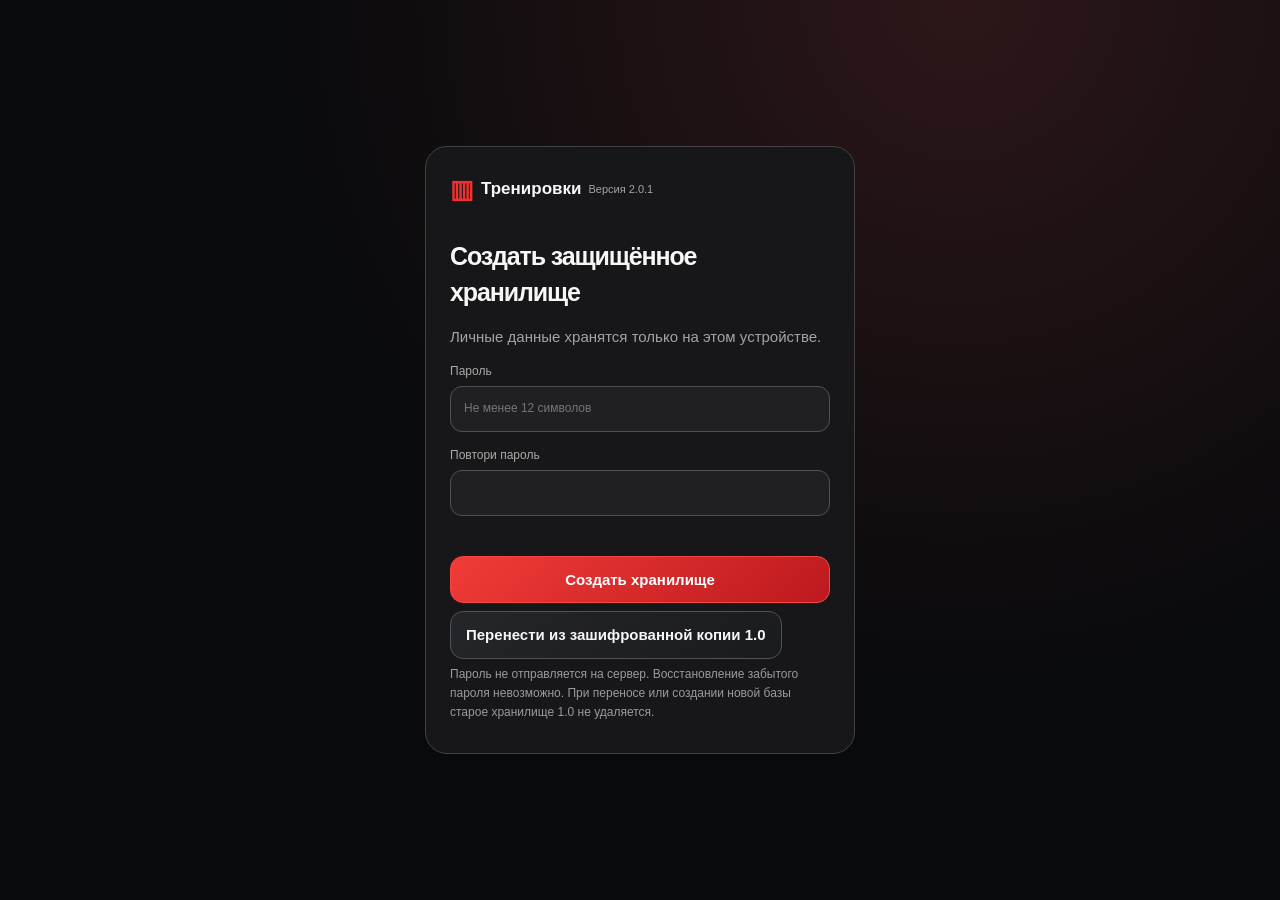
<file: index.html>
<!DOCTYPE html><html lang="ru"><head>
<meta charset="utf-8"><meta name="viewport" content="width=device-width,initial-scale=1,viewport-fit=cover"><meta name="theme-color" content="#090a0c"><meta name="color-scheme" content="dark">
<meta name="description" content="Локальный зашифрованный дневник тренировок"><title>Тренировки 2.0</title>
<link rel="apple-touch-icon" href="./assets/icon-180.png"><link rel="manifest" href="./manifest.webmanifest"><link rel="icon" type="image/svg+xml" href="./assets/icon.svg"><link rel="stylesheet" href="./style.css"></head>
<body>
<div id="auth" class="auth-screen"><section class="auth-card"><div class="brand"><span class="brand-icon">▥</span> Тренировки <small>Версия 2.0.1</small></div><h1 id="auth-title">Защищённый дневник</h1><p id="auth-desc" class="muted">Личные данные хранятся только на устройстве в зашифрованном виде.</p><form id="auth-form"><label>Пароль<input id="auth-pass" type="password" autocomplete="current-password" minlength="12" required placeholder="Не менее 12 символов"></label><label id="auth-confirm-wrap" hidden>Повтори пароль<input id="auth-confirm" type="password" autocomplete="new-password" minlength="12"></label><p class="error" id="auth-error" role="alert"></p><button id="auth-submit" class="primary" type="submit">Открыть</button></form><button id="auth-start-fresh" class="secondary" type="button" hidden>Начать с чистой базы 2.0</button><button id="auth-import-v1" class="secondary" type="button" hidden>Перенести из зашифрованной копии 1.0</button><input type="file" id="auth-import-file" accept=".json,application/json" hidden><p class="footnote">Пароль не отправляется на сервер. Восстановление забытого пароля невозможно. При переносе или создании новой базы старое хранилище 1.0 не удаляется.</p></section></div>
<div id="app" hidden><header class="appbar"><span class="brand"><span class="brand-icon">▥</span> Тренировки</span><span class="buildtag">v2.0.1</span></header><main id="panel"></main><nav id="tabs" aria-label="Разделы приложения">
<button data-tab="today"><span>⌂</span>Сегодня</button><button data-tab="calendar"><span>▦</span>Календарь</button><button data-tab="programs"><span>▱</span>Программы</button><button data-tab="progress"><span>▥</span>Прогресс</button><button data-tab="profile"><span>♙</span>Профиль</button></nav></div>
<dialog id="dialog" aria-labelledby="dialog-title"><div class="dialog-body"><button id="dialog-close" class="close" aria-label="Закрыть">×</button><h2 id="dialog-title"></h2><div id="dialog-content"></div></div></dialog>
<div class="toast" id="toast" role="status" aria-live="polite"></div><input type="file" id="backup-file" accept=".json,application/json" hidden>
<script type="module" src="./js/app.mjs"></script></body></html>
</file>
<file: style.css>
:root{--bg:#090a0c;--surface:#151619;--surface2:#1d1e22;--border:#393a3f;--txt:#f7f7f8;--muted:#a2a3aa;--red:#ee3232;--red2:#bd171d;--good:#4dd18a;--amber:#ffcb58;--radius:18px;--safe:env(safe-area-inset-bottom,0px)}
*{box-sizing:border-box}html{color-scheme:dark}body{margin:0;background:radial-gradient(ellipse at 75% -6%,#232429 0%,transparent 38%),var(--bg);color:var(--txt);font:15px/1.45 -apple-system,BlinkMacSystemFont,'Segoe UI',sans-serif}button,input,select,textarea{font:inherit;color:inherit}button{cursor:pointer}button,input,select,textarea{outline-offset:3px}button:focus-visible,input:focus-visible,select:focus-visible{outline:2px solid #ff6464}button:disabled{opacity:.48;cursor:default}a{color:#ff6161}h1{font-size:33px;letter-spacing:-.045em;margin:4px 0 16px}h2{font-size:22px;letter-spacing:-.028em;margin:0 0 14px}h3{font-size:17px;margin:0 0 10px}p{margin:6px 0}.muted{color:var(--muted)}.tiny{font-size:12px}.error{color:#ffa3a3;min-height:20px}.footnote{color:#999aa2;font-size:12px;line-height:1.6}.brand{font-size:17px;font-weight:800;display:inline-flex;align-items:center;gap:9px}.brand-icon{color:var(--red);font-size:25px;font-weight:950}.brand small{font-size:11px;color:var(--muted);font-weight:500}.appbar{max-width:850px;margin:auto;padding:calc(12px + env(safe-area-inset-top,0px)) 18px 3px;display:flex;align-items:center;justify-content:space-between}.buildtag{font-size:11px;color:#6c6d77;border:1px solid #33343a;border-radius:99px;padding:4px 8px}main{max-width:850px;margin:auto;padding:15px 16px calc(106px + var(--safe));min-height:80vh}.headrow,.between{display:flex;justify-content:space-between;align-items:center;gap:10px}.row{display:flex;align-items:center;gap:10px}.col{display:flex;flex-direction:column;gap:10px}.subhead{font-size:22px;font-weight:750;margin:22px 0 12px}.card{background:linear-gradient(160deg,rgba(34,35,40,.88),#111216);border:1px solid var(--border);border-radius:var(--radius);padding:16px;margin-bottom:12px;box-shadow:0 6px 22px #0002}.card.alert{border-color:#8c2527;background:linear-gradient(140deg,#2e1114,#190d10)}.card h3{margin:0 0 5px}.card .muted{font-size:13px}.primary,.secondary,.outline,.chip,.circle-btn{background:var(--surface2);border:1px solid #505159;border-radius:13px;padding:12px 15px;font-weight:650;min-height:44px;text-align:center}.primary{background:linear-gradient(140deg,#f13c38,#bd191e);border-color:#f44744;color:white}.secondary{background:linear-gradient(145deg,#25262a,#1a1b1e)}.outline{background:#241114;border-color:#bb3034;color:#ff6969}.danger{color:#ff8080}.wide{width:100%}.smallbtn{font-size:12px;min-height:36px;padding:7px 11px}.buttons{display:flex;gap:8px;align-items:center;flex-wrap:wrap}.buttons>*{flex:1}.chip{min-height:32px;padding:7px 12px;border-radius:30px;font-size:12px;font-weight:550;white-space:nowrap}.chip.active{background:var(--red2);border-color:var(--red);color:white}.chipwrap{display:flex;gap:7px;overflow-x:auto;padding:4px 0 10px;scrollbar-width:none}.chipwrap::-webkit-scrollbar{display:none}.badge{display:inline-block;border:1px solid #45464a;border-radius:30px;padding:4px 8px;font-size:11px;color:#ccc;white-space:nowrap}.badge.completed{border-color:#236f50;color:#70e7ac}.badge.partial{border-color:#8f691f;color:#ffda83}.badge.in_progress{border-color:#a32430;color:#ff8b89}.badge.missed{color:#ddd}.badge.planned{color:#aaa}.badge.legacy{color:#f4bd75}.dot{display:inline-block;width:7px;height:7px;border-radius:50%;background:#888;margin:1px}.dot.completed{background:var(--good)}.dot.partial{background:var(--amber)}.dot.in_progress{background:var(--red)}.dot.missed{background:#7c7e86}.dot.planned{background:#c0c0c5}.dot.legacy{background:#aa91e8}.data{font-weight:800;font-size:25px}.red{color:#ff4545}.green{color:var(--good)}.mini{font-size:11px;color:var(--muted)}.metric-grid{display:grid;grid-template-columns:repeat(2,minmax(0,1fr));gap:9px}.metric{background:#191a1e;border:1px solid #303138;border-radius:13px;padding:12px}.metric .data{font-size:23px}.progressbar{height:8px;background:#3c3c41;border-radius:99px;overflow:hidden;margin:11px 0}.progressbar i{display:block;height:100%;background:linear-gradient(90deg,#db2027,#ff5148);border-radius:99px}.workout-card{display:grid;gap:9px}.workout-title{font-size:17px;font-weight:800}.workout-top{display:flex;gap:9px;align-items:flex-start;justify-content:space-between}.workout-top>div{min-width:0}.hr{height:1px;background:#393a3e;margin:12px 0}.calendar-grid{display:grid;grid-template-columns:repeat(7,minmax(0,1fr));gap:5px}.calday{border:1px solid transparent;background:transparent;border-radius:11px;min-height:56px;padding:6px 0;display:flex;flex-direction:column;align-items:center;gap:4px;font-weight:600}.calday.today{border-color:#7e3131}.calday.selected{background:#3b1618;border-color:var(--red)}.calday.outside{opacity:.34}.caldots{white-space:nowrap;line-height:8px}.caldots .dot{width:5px;height:5px;margin:0 1px}.calweekday{font-size:12px;color:#a2a2aa;text-align:center;padding:8px 0}.calendar-toolbar{display:flex;align-items:center;justify-content:space-between;gap:7px;margin-bottom:10px}.week-label{font-size:15px;font-weight:750}.calnav{width:39px;min-width:39px;padding:5px;font-size:23px}.formgrid{display:grid;grid-template-columns:repeat(2,minmax(0,1fr));gap:10px}.field{display:flex;flex-direction:column;gap:5px;margin-bottom:10px;font-size:12px;color:var(--muted)}.field input,.field select,.field textarea,textarea,input[type='search']{display:block;background:#191a1e;border:1px solid #484951;border-radius:11px;padding:12px;color:var(--txt);width:100%;min-width:0}.field textarea{min-height:73px}.field input[type='checkbox']{width:auto}.seg{display:flex;background:#191a1e;border:1px solid var(--border);border-radius:13px;padding:3px;gap:3px}.seg button{flex:1;border:0;background:transparent;padding:9px;color:#babac0;border-radius:10px}.seg button.active{background:var(--red2);color:white}.exercise-row{padding:12px;background:#1b1c20;border-radius:13px;border:1px solid #38393c;margin:8px 0}.exercise-row summary{cursor:pointer;font-weight:750;list-style:none;display:flex;justify-content:space-between;align-items:center;gap:8px}.exercise-row summary::-webkit-details-marker{display:none}.setrow{display:grid;grid-template-columns:28px 1fr 1fr;gap:10px;align-items:center;padding:9px 0;border-bottom:1px solid #39393f}.setrow:last-child{border:0}.setrow input[type='checkbox']{appearance:none;width:25px;height:25px;border:2px solid #777;border-radius:50%;margin:0}.setrow input[type='checkbox']:checked{background:var(--red);border-color:var(--red)}.setrow input[type='checkbox']:checked:before{content:'✓';color:white;font-size:17px;display:block;text-align:center;line-height:22px}.setrow input[type=number]{width:100%;min-width:0;border:1px solid #49494d;border-radius:9px;background:#24252a;padding:8px}.rating{width:100%;accent-color:var(--red)}.rating-wrap{border:1px solid #33353a;background:#191a1f;border-radius:13px;padding:11px 14px;margin:9px 0}.rating-wrap .between{font-size:13px}.rating-wrap output{color:#ff6868;font-weight:800}.auth-screen{min-height:100dvh;display:grid;place-items:center;padding:20px;background:radial-gradient(circle at 75% 0,#2d1719,#090a0c 52%)}.auth-card{width:min(430px,100%);background:#171719;border:1px solid #414145;border-radius:22px;padding:24px}.auth-card h1{font-size:25px;margin-top:30px}.auth-card label{font-size:12px;color:#aaa;display:block;margin-top:15px}.auth-card input{display:block;background:#202024;color:white;border:1px solid #505055;border-radius:12px;padding:13px;width:100%;margin-top:6px}.auth-card .primary{width:100%;margin:8px 0}.auth-card .brand{gap:7px}.auth-card .brand small{margin-left:auto}.toast{position:fixed;z-index:21;bottom:calc(84px + var(--safe));left:50%;transform:translateX(-50%);border-radius:10px;background:#36363a;color:white;padding:11px 16px;max-width:92vw;min-width:200px;text-align:center;font-size:13px;opacity:0;pointer-events:none;transition:opacity .2s;box-shadow:0 12px 40px #000c}.toast.show{opacity:1}#tabs{position:fixed;bottom:0;left:0;right:0;display:flex;justify-content:space-around;max-width:850px;margin:auto;border-top:1px solid #36373c;background:rgba(15,15,17,.96);padding:9px 2px calc(9px + var(--safe));z-index:10;backdrop-filter:blur(18px)}#tabs button{border:0;background:none;color:#aaa;display:flex;flex-direction:column;align-items:center;gap:2px;font-size:10px;padding:0 4px;min-width:54px;min-height:48px}#tabs button span{font-size:25px;line-height:26px}#tabs button.active{color:#ff5151}#dialog{border:1px solid #45464b;border-radius:19px;padding:0;background:#16171a;color:white;width:min(500px,calc(100% - 24px));max-height:min(85dvh,850px);box-shadow:0 30px 80px #000c}#dialog::backdrop{background:#000b;backdrop-filter:blur(2px)}.dialog-body{padding:22px 18px;overflow:auto;max-height:85dvh}.dialog-body h2{padding-right:38px}.close{position:absolute;top:10px;right:12px;font-size:27px;color:#aaa;background:transparent;border:none;padding:6px 10px}.warning{padding:12px;background:#331e17;border:1px solid #7a4a29;border-radius:12px;font-size:12px;color:#f6cfb7}.actions-edge{display:flex;gap:8px;justify-content:space-between;margin:17px 0 8px}.list{display:flex;flex-direction:column;gap:7px}.list-item{background:#1c1d20;border:1px solid #3c3d43;border-radius:13px;padding:12px}.linkbtn{color:#ff6060;background:none;border:0;padding:6px;text-decoration:underline}.pillset{display:flex;gap:6px;flex-wrap:wrap}.chart{width:100%;height:130px}.chart polyline{fill:none;stroke:#ff4545;stroke-width:3;stroke-linejoin:round;stroke-linecap:round}.chart circle{fill:#ff4545}.chart line{stroke:#3b3c41;stroke-dasharray:4 5}.empty{padding:20px;text-align:center;border:1px dashed #3e3f44;border-radius:14px;color:#999}.session-nav{position:sticky;bottom:calc(70px + var(--safe));padding:12px 0 6px;background:linear-gradient(transparent,#090a0c 20%);z-index:2}
@media(min-width:600px){main{padding:22px 24px 115px}.metric-grid{grid-template-columns:repeat(4,1fr)}.calday{min-height:74px}}@media(max-width:370px){.appbar{padding-left:13px;padding-right:13px}main{padding-left:12px;padding-right:12px}#tabs button{min-width:47px}.chip{font-size:11px}.calendar-grid{gap:2px}.calday{min-height:50px}.workout-title{font-size:15px}}
[hidden]{display:none!important}

/* v2 progress detail and comparison views */
.table-scroll{max-width:100%;overflow-x:auto;margin-top:12px;border:1px solid var(--border);border-radius:12px}
table.comparison{border-collapse:collapse;min-width:450px;width:100%;font-size:12px}
.comparison th,.comparison td{border-bottom:1px solid #393a3d;padding:11px 9px;text-align:left;white-space:nowrap}
.comparison thead{background:#25262a;color:#e7e7e9}
.comparison th:first-child{position:sticky;left:0;background:#242427;min-width:115px}
.comparison tbody th:first-child{background:#1b1c20;font-weight:600}
.pain-legend{display:flex;gap:20px;flex-wrap:wrap;color:#d2d3d7;font-size:11px;margin:7px 0 4px}
.pain-legend span:first-child{color:#fc5e60}
.pain-legend span:last-child{color:#efbc5c}
.chart line.before-line{stroke:#fc5e60;stroke-width:2.5;stroke-dasharray:none}
.chart line.after-line{stroke:#efbc5c;stroke-width:2.5;stroke-dasharray:none}
.chart circle.before-line{fill:#fc5e60}
.chart circle.after-line{fill:#efbc5c}
.pain-chart{height:150px}

.setrow.simple{grid-template-columns:28px 1fr}.setrow.simple span{padding:6px 2px}.week-picks{border:1px solid var(--border);border-radius:12px;max-height:240px;overflow-y:auto;margin:12px 0;padding:8px}.week-picks legend{padding:0 6px;color:var(--muted);font-size:12px}.week-picks input{accent-color:var(--red)}

/* v2.0.1 — narrow iPhone layouts and consistent action spacing */
html, body { max-width:100%; }
body { overflow-x:clip; }
main, #panel, .card, .dialog-body, #modal-form, .field, .formgrid, .formgrid>*, .buttons, .buttons>* { min-width:0; max-width:100%; }
.field { width:100%; }
.field input, .field select, .field textarea, .auth-card input,
input[type="date"], input[type="datetime-local"] { box-sizing:border-box; min-width:0; max-width:100%; width:100%; }
/* Safari assigns date inputs a large intrinsic width unless min-width is cleared on all parents. */
input[type="date"], input[type="datetime-local"] { -webkit-min-logical-width:0; }
#dialog { box-sizing:border-box; max-width:calc(100vw - 24px); }
#modal-form { overflow-wrap:anywhere; }
.today-actions { display:grid; grid-template-columns:repeat(2,minmax(0,1fr)); gap:10px; align-items:stretch; margin-top:16px; }
.today-actions>button { width:100%; min-width:0; min-height:48px; white-space:normal; overflow-wrap:normal; }
.progress-actions { margin:8px 0 18px; }
.progress-actions+ .card, .progress-actions+ section.card { margin-top:5px; }
.oneoff-row { margin:10px 0; }
.oneoff-row .between { margin-bottom:10px; }
.oneoff-add { margin:8px 0 14px; }
.add-session-exercise { margin:12px 0 16px; }
@media (max-width:370px){
 .today-actions { gap:8px; }
 .today-actions>button { padding:10px 8px; font-size:13px; }
 .formgrid { gap:8px; }
 .dialog-body { padding:18px 12px; }
}
</file>
